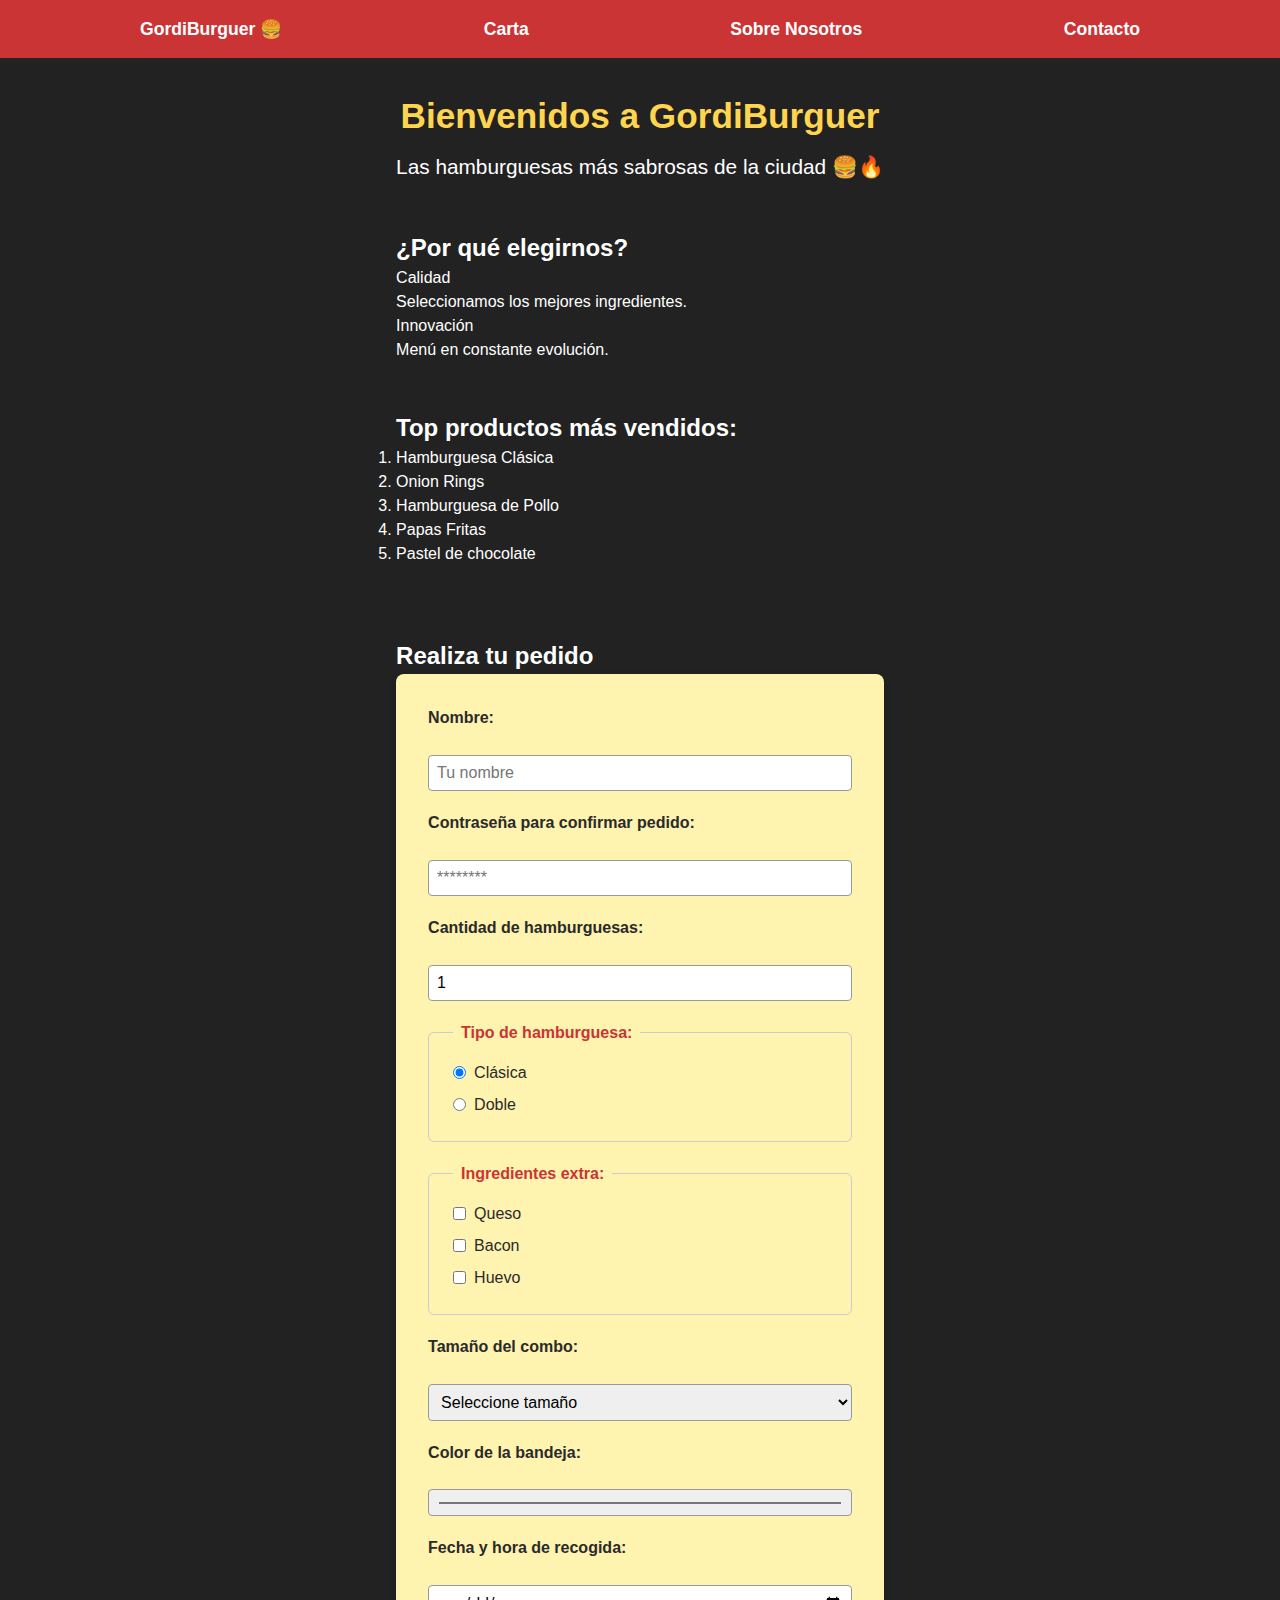
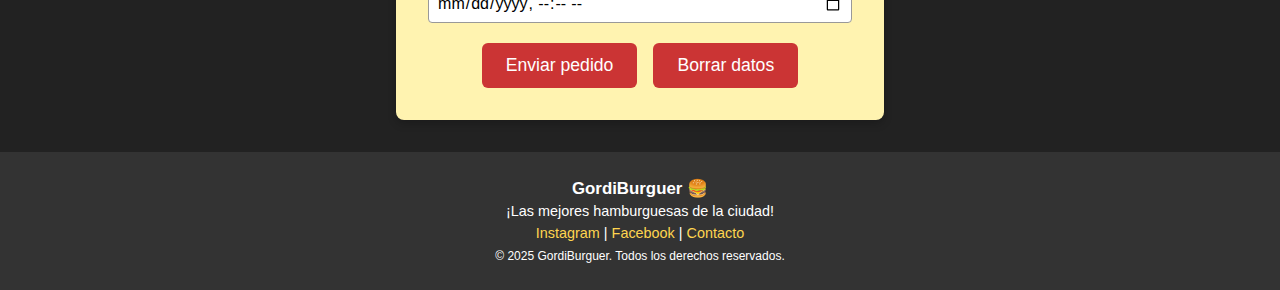
<file: index.html>
<!DOCTYPE html>
<html lang="en">
<head>
    <meta charset="UTF-8">
    <meta name="viewport" content="width=device-width, initial-scale=1.0">
    <title>GordiBurguer</title>
    <link rel="stylesheet" href="css/styless.css">
    <script src="js/main.js" defer></script>
</head>
<body>
    <header>
    <nav>
        <a href="./index.html">GordiBurguer 🍔</a>
        <a href="./carta.html">Carta</a>
        <a href="./sobre-nosotros.html">Sobre Nosotros</a>
        <a href="./contacto.html">Contacto</a>
    </nav>
    </header>

    <main>
        <section class="welcome-section">
            <h2>Bienvenidos a GordiBurguer</h2>
            <p>Las hamburguesas más sabrosas de la ciudad 🍔🔥</p>
        </section>

        <section>
            <h2>¿Por qué elegirnos?</h2>
            <dl>
                <dt>Calidad</dt>
                <dd>Seleccionamos los mejores ingredientes.</dd>
                <dt>Innovación</dt>
                <dd>Menú en constante evolución.</dd>
            </dl>
        </section>

        <br><br>

        <section>
            <h2>Top productos más vendidos:</h2>
            <ol>
                <li>Hamburguesa Clásica</li>
                <li>Onion Rings</li>
                <li>Hamburguesa de Pollo</li>
                <li>Papas Fritas</li>
                <li>Pastel de chocolate</li>
            </ol>
        </section>

        <br><br><br>

        <section class="order-section">
            <h2>Realiza tu pedido</h2>

            <form id="formPedido" novalidate>
                <label for="nombre">Nombre:</label>
                <input type="text" id="nombre" name="nombre" maxlength="50" required placeholder="Tu nombre" />

                <label for="clave">Contraseña para confirmar pedido:</label>
                <input type="password" id="clave" name="clave" required placeholder="********" />

                <label for="cantidad">Cantidad de hamburguesas:</label>
                <input type="number" id="cantidad" name="cantidad" min="1" max="20" step="1" required value="1" />

                <fieldset>
                    <legend>Tipo de hamburguesa:</legend>
                    <label><input type="radio" id="clasica" name="tipo" value="Clásica" checked /> Clásica</label>
                    <label><input type="radio" id="doble" name="tipo" value="Doble" /> Doble</label>
                </fieldset>

                <fieldset>
                    <legend>Ingredientes extra:</legend>
                    <label><input type="checkbox" id="queso" name="extras" value="Queso" /> Queso</label>
                    <label><input type="checkbox" id="bacon" name="extras" value="Bacon" /> Bacon</label>
                    <label><input type="checkbox" id="huevo" name="extras" value="Huevo" /> Huevo</label>
                </fieldset>

                <label for="combo">Tamaño del combo:</label>
                <select id="combo" name="combo" required>
                    <option value="" disabled selected>Seleccione tamaño</option>
                    <option value="Pequeño">Pequeño</option>
                    <option value="Mediano">Mediano</option>
                    <option value="Grande">Grande</option>
                    <option value="Familiar">Familiar</option>
                    <option value="Gigante">Gigante</option>
                </select>

                <label for="color_bandeja">Color de la bandeja:</label>
                <input type="color" id="color_bandeja" name="color_bandeja" value="#cb3434" />

                <label for="fecha_hora">Fecha y hora de recogida:</label>
                <input type="datetime-local" id="fecha_hora" name="fecha_hora" required />

                <div class="buttons">
                    <button type="submit">Enviar pedido</button>
                    <button type="reset">Borrar datos</button>
                </div>
            </form>
        </section>
    </main>

    <footer>
    <div>
        <h3>GordiBurguer 🍔</h3>
        <p>¡Las mejores hamburguesas de la ciudad!</p>
        <p>
        <a href="https://www.instagram.com/" target="_blank">Instagram</a> |
        <a href="https://www.facebook.com/" target="_blank">Facebook</a> |
        <a href="mailto:contacto@gordiburguer.com">Contacto</a>
        </p>
        <small>&copy; 2025 GordiBurguer. Todos los derechos reservados.</small>
    </div>
    </footer>
</body>
</html>
</file>
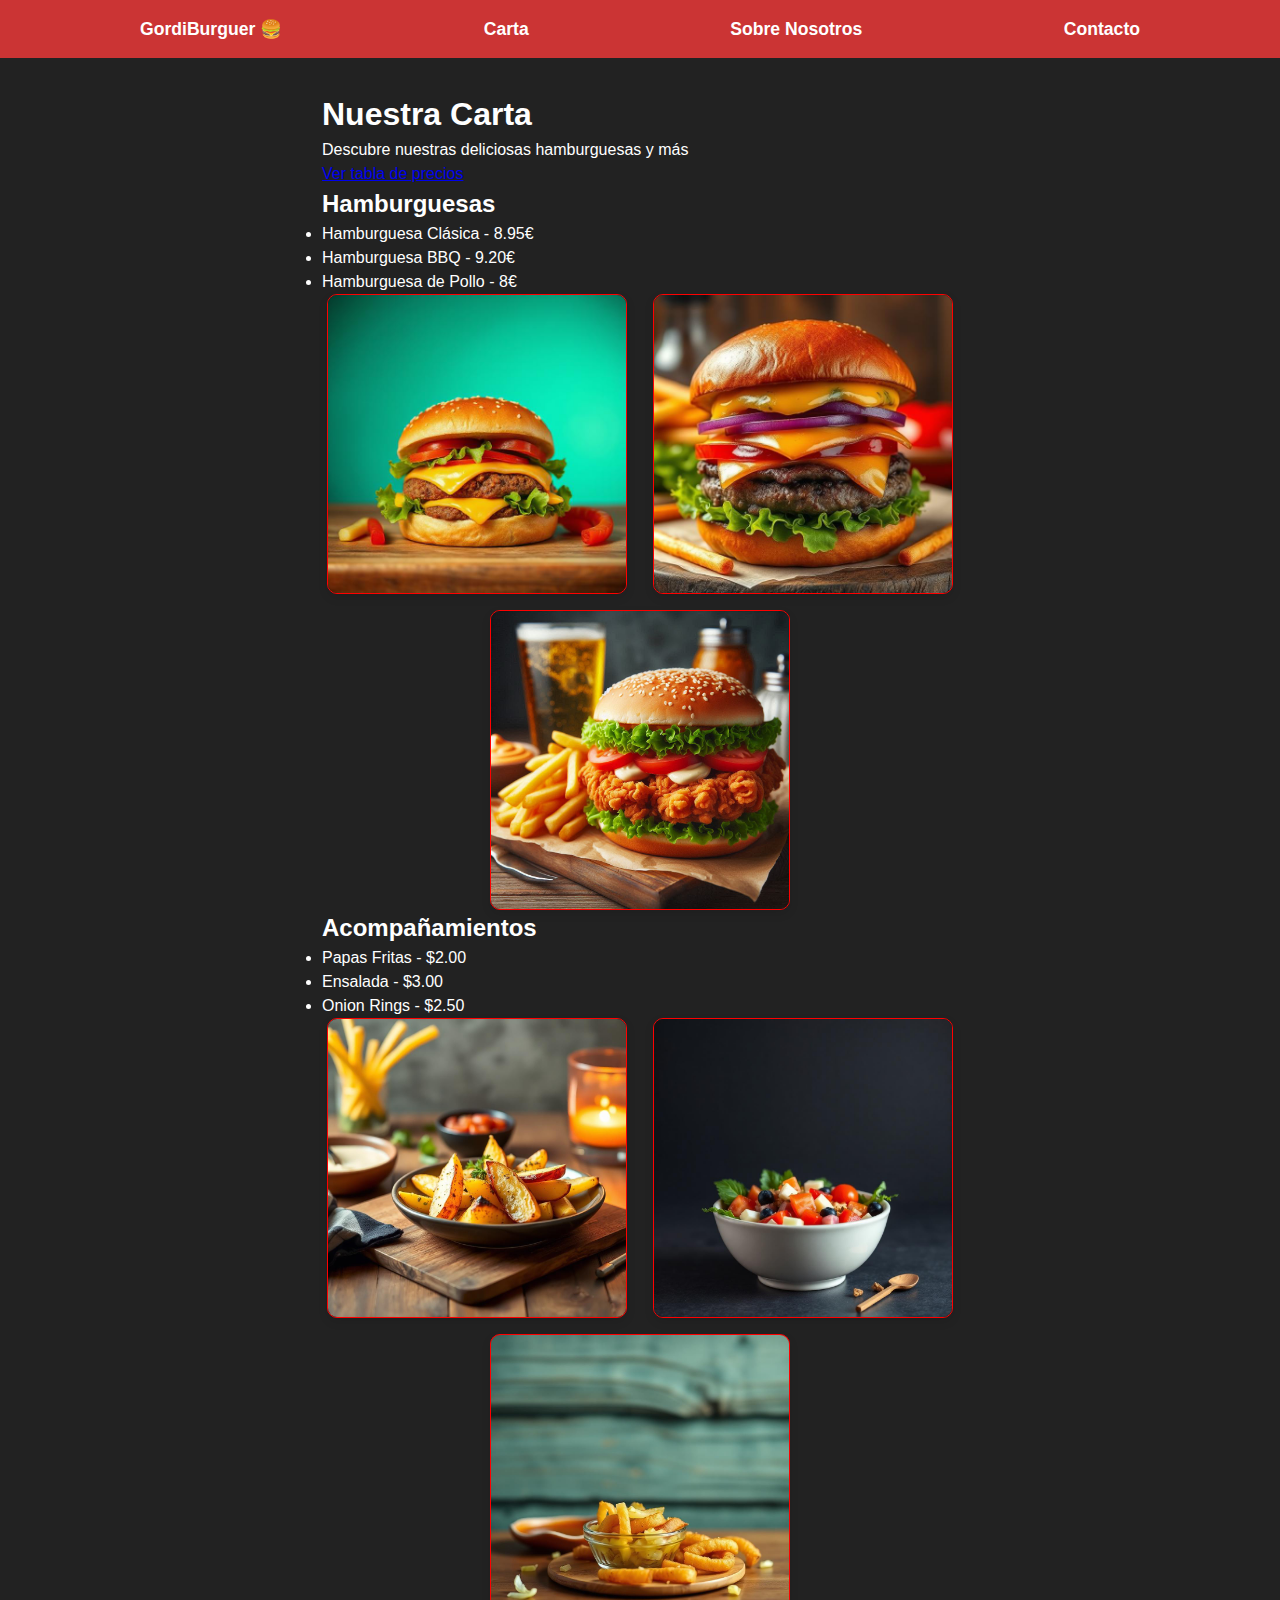
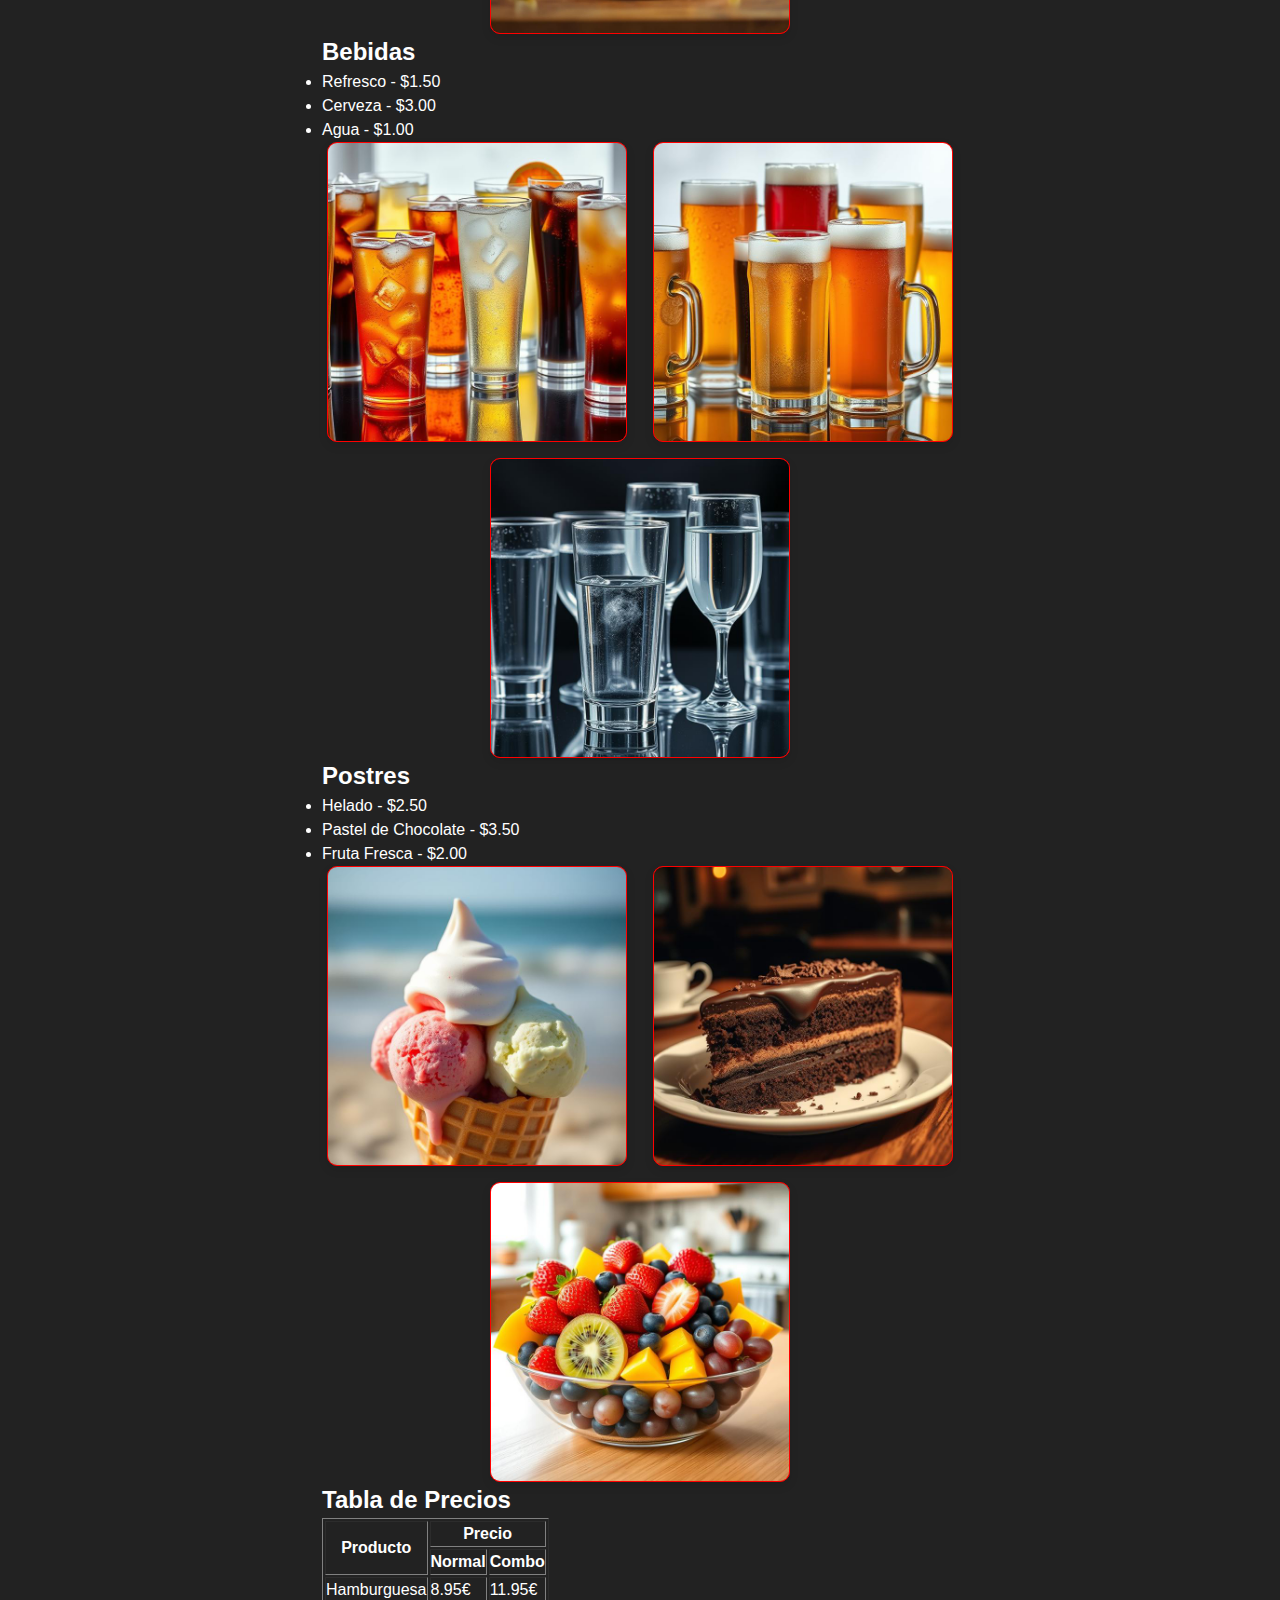
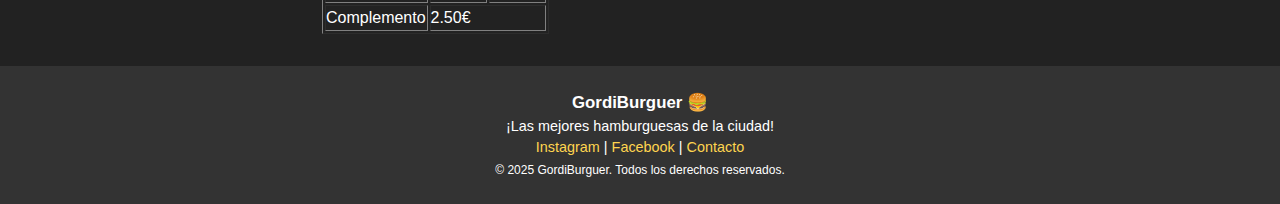
<file: carta.html>
<!DOCTYPE html>
<html lang="en">
<head>
    <meta charset="UTF-8">
    <meta name="viewport" content="width=device-width, initial-scale=1.0">
    <title>Carta</title>
    <link rel="stylesheet" href="css/styless.css">
    <link rel="stylesheet" href="css/carta.css">
    <script src="js/main.js" defer></script>
</head>
<body>
    <header>
    <nav>
        <a href="./index.html">GordiBurguer 🍔</a>
        <a href="./carta.html">Carta</a>
        <a href="./sobre-nosotros.html">Sobre Nosotros</a>
        <a href="./contacto.html">Contacto</a>
    </nav>
    </header>
    <!-- Aquí va el contenido principal de la página -->
    <main>
        <h1>Nuestra Carta</h1>
        <p>Descubre nuestras deliciosas hamburguesas y más</p>
        <a href="#tabla-precios">Ver tabla de precios</a>
        <section>
            <h2>Hamburguesas</h2>
            <ul>
                <li>Hamburguesa Clásica - 8.95€</li>
                <li>Hamburguesa BBQ - 9.20€</li>
                <li>Hamburguesa de Pollo - 8€</li>
            </ul>
            <div class="img-container">
                <img src="assets/img/hamburguesa_queso.jpg" alt="Hamburguesa Clásica">
                <img src="assets/img/hamburguesa_barbacoa.jpg" alt="Hamburguesa BBQ">
                <img src="assets/img/hamburguesa_pollo_frito.jpeg" alt="Hamburguesa de Pollo ">
            </div>
        </section>
        <section>
            <h2>Acompañamientos</h2>
            <ul>
                <li>Papas Fritas - $2.00</li>
                <li>Ensalada - $3.00</li>
                <li>Onion Rings - $2.50</li>
            </ul>
            <div class="img-container">
                <img src="assets/img/patatas.png" alt="Papas Fritas">
                <img src="assets/img/ensalada.png" alt="Ensalada">
                <img src="assets/img/onion_rings.png" alt="Onion Rings">
        </section>
        <section>
            <h2>Bebidas</h2>
            <ul>
                <li>Refresco - $1.50</li>
                <li>Cerveza - $3.00</li>
                <li>Agua - $1.00</li>
            </ul>
            <div class="img-container">
                <img src="assets/img/sodas.jpg" alt="Refresco">
                <img src="assets/img/beers.jpg" alt="Cerveza">
                <img src="assets/img/water.jpg" alt="Agua">
        </section>
        <section>
            <h2>Postres</h2>
            <ul>
                <li>Helado - $2.50</li>
                <li>Pastel de Chocolate - $3.50</li>
                <li>Fruta Fresca - $2.00</li>
            </ul>
            <div class="img-container">
                <img src="assets/img/ice_cream.jpg" alt="Helado">
                <img src="assets/img/chocolate_cake.jpg" alt="Pastel de Chocolate">
                <img src="assets/img/fruit.jpg" alt="Fruta Fresca">
            </div>
        </section>


        <section>
            <h2 id="tabla-precios">Tabla de Precios</h2>
            <table border="1">
                <tr>
                <th rowspan="2">Producto</th>
                <th colspan="2">Precio</th>
                </tr>
                <tr>
                <th>Normal</th>
                <th>Combo</th>
                </tr>
                <tr>
                <td>Hamburguesa</td>
                <td>8.95€</td>
                <td>11.95€</td>
                </tr>
                <tr>
                <td>Complemento</td>
                <td colspan="2">2.50€</td>
                </tr>
            </table>
        </section>

    </main>
<footer>
  <div>
    <h3>GordiBurguer 🍔</h3>
    <p>¡Las mejores hamburguesas de la ciudad!</p>
    <p>
      <a href="https://www.instagram.com/" target="_blank">Instagram</a> |
      <a href="https://www.facebook.com/" target="_blank">Facebook</a> |
      <a href="mailto:contacto@gordiburguer.com">Contacto</a>
    </p>
    <small>&copy; 2025 GordiBurguer. Todos los derechos reservados.</small>
  </div>
</footer></body>
</html>
</file>
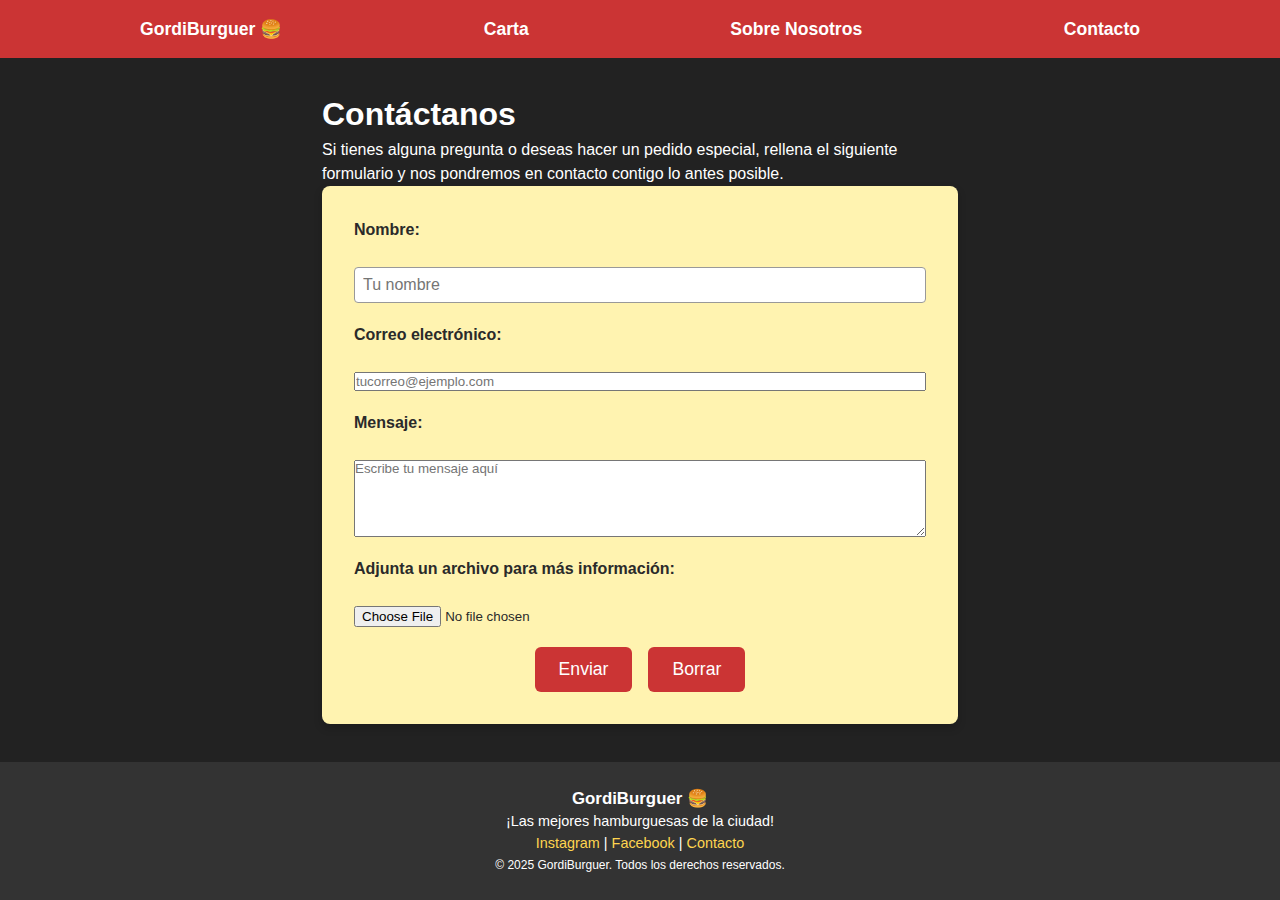
<file: contacto.html>
<!DOCTYPE html>
<html lang="en">
  <head>
    <meta charset="UTF-8" />
    <meta name="viewport" content="width=device-width, initial-scale=1.0" />
    <title>Contrata con Nosotros</title>
    <link rel="stylesheet" href="css/styless.css" />
    <script src="js/main.js" defer></script>
  </head>
  <body>
    <header>
    <nav>
        <a href="./index.html">GordiBurguer 🍔</a>
        <a href="./carta.html">Carta</a>
        <a href="./sobre-nosotros.html">Sobre Nosotros</a>
        <a href="./contacto.html">Contacto</a>
    </nav>
    </header>
    <main>
      <h1>Contáctanos</h1>
      <p>Si tienes alguna pregunta o deseas hacer un pedido especial, rellena el siguiente formulario y nos pondremos en contacto contigo lo antes posible.</p>
      
      <form id="formContacto" autocomplete="off">
        <label for="nombre">Nombre:</label>
        <input type="text" id="nombre" name="nombre" maxlength="50" required placeholder="Tu nombre" />

        <label for="email">Correo electrónico:</label>
        <input type="email" id="email" name="email" maxlength="80" required placeholder="tucorreo@ejemplo.com" />

        <label for="mensaje">Mensaje:</label>
        <textarea id="mensaje" name="mensaje" rows="5" maxlength="500" required placeholder="Escribe tu mensaje aquí"></textarea>

        <label for="archivo">Adjunta un archivo para más información:</label>
        <input type="file" id="archivo" name="archivo" />

        <div class="buttons">
          <button type="submit" onclick="event.preventDefault();alert('¡Mensaje no enviado (demo)!');">Enviar</button>
          <button type="reset">Borrar</button>
        </div>
      </form>
    </main>

<footer>
  <div>
    <h3>GordiBurguer 🍔</h3>
    <p>¡Las mejores hamburguesas de la ciudad!</p>
    <p>
      <a href="https://www.instagram.com/" target="_blank">Instagram</a> |
      <a href="https://www.facebook.com/" target="_blank">Facebook</a> |
      <a href="mailto:contacto@gordiburguer.com">Contacto</a>
    </p>
    <small>&copy; 2025 GordiBurguer. Todos los derechos reservados.</small>
  </div>
</footer>  </body>
</html>
</file>
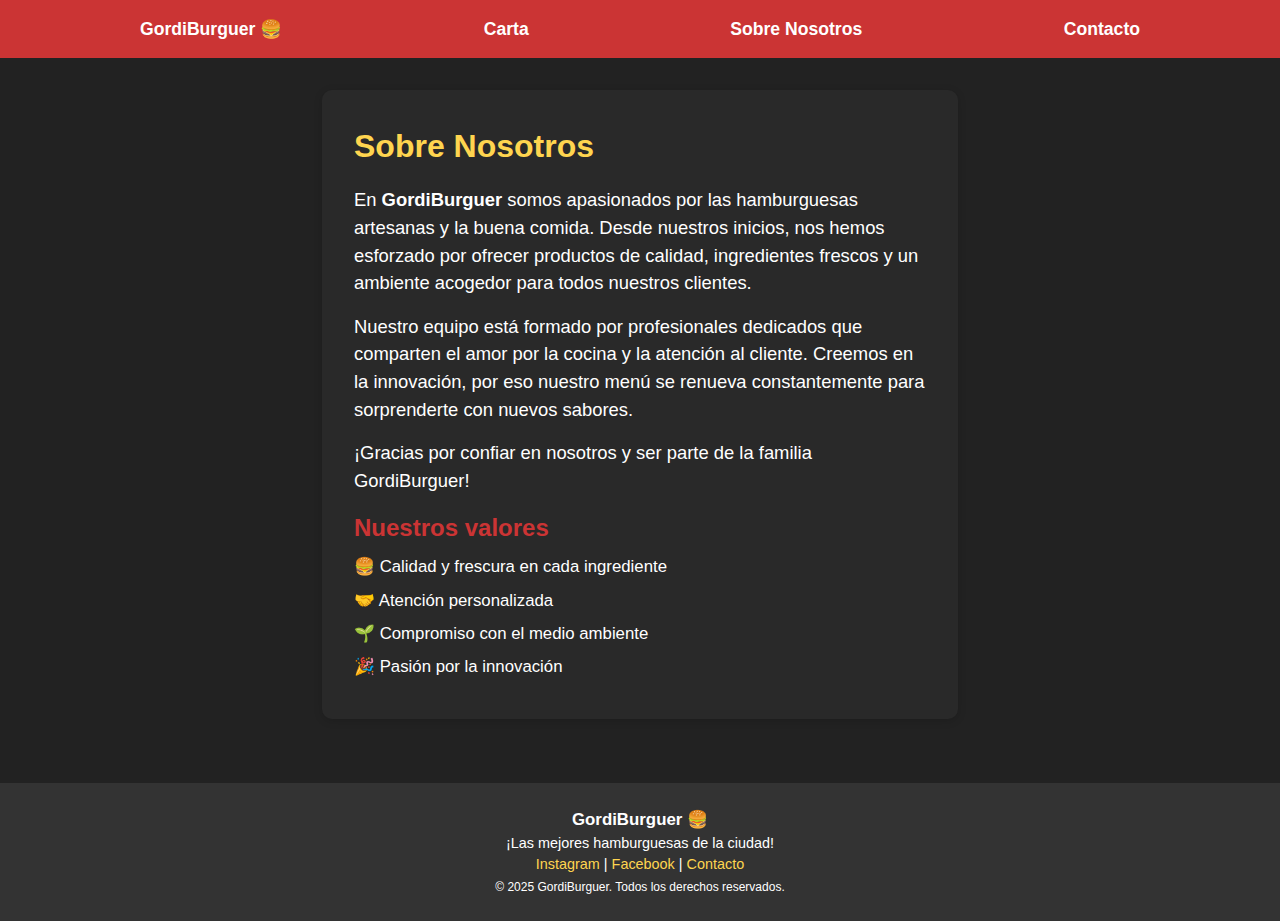
<file: sobre-nosotros.html>
<!DOCTYPE html>
<html lang="es">
  <head>
    <meta http-equiv="X-UA-Compatible" content="IE=edge" />
    <meta charset="UTF-8" />
    <meta name="viewport" content="width=device-width, initial-scale=1.0" />
    <title>Sobre Nosotros | GordiBurguer</title>
    <link rel="stylesheet" href="css/styless.css" />
    <link rel="stylesheet" href="css/about.css" />
    <script src="js/main.js" defer></script>
  </head>
  <body>
    <header>
    <nav>
        <a href="./index.html">GordiBurguer 🍔</a>
        <a href="./carta.html">Carta</a>
        <a href="./sobre-nosotros.html">Sobre Nosotros</a>
        <a href="./contacto.html">Contacto</a>
    </nav>
    </header>
    <main>
      <section class="about-section">
        <h1>Sobre Nosotros</h1>
        <p>
          En <strong>GordiBurguer</strong> somos apasionados por las hamburguesas artesanas y la buena comida. 
          Desde nuestros inicios, nos hemos esforzado por ofrecer productos de calidad, ingredientes frescos y un ambiente acogedor para todos nuestros clientes.
        </p>
        <p>
          Nuestro equipo está formado por profesionales dedicados que comparten el amor por la cocina y la atención al cliente. 
          Creemos en la innovación, por eso nuestro menú se renueva constantemente para sorprenderte con nuevos sabores.
        </p>
        <p>
          ¡Gracias por confiar en nosotros y ser parte de la familia GordiBurguer!
        </p>
        <div class="about-values">
          <h2>Nuestros valores</h2>
          <ul>
            <li>🍔 Calidad y frescura en cada ingrediente</li>
            <li>🤝 Atención personalizada</li>
            <li>🌱 Compromiso con el medio ambiente</li>
            <li>🎉 Pasión por la innovación</li>
          </ul>
        </div>
      </section>
    </main>

<footer>
  <div>
    <h3>GordiBurguer 🍔</h3>
    <p>¡Las mejores hamburguesas de la ciudad!</p>
    <p>
      <a href="https://www.instagram.com/" target="_blank">Instagram</a> |
      <a href="https://www.facebook.com/" target="_blank">Facebook</a> |
      <a href="mailto:contacto@gordiburguer.com">Contacto</a>
    </p>
    <small>&copy; 2025 GordiBurguer. Todos los derechos reservados.</small>
  </div>
</footer>  </body>
</html>
</file>
<file: css/carta.css>
.img-container {
    display: flex;
    gap:1rem;
    flex-wrap: wrap;
    justify-content: space-around;
    align-items: center;
}

.img-container img {
    max-width: 100%;
    height: auto;
    object-fit: cover;
    border-radius: 10px;
    box-shadow:0 4px 10px rgba(0, 0, 0, 0.1);
    width:300px; /*tamaño a escoger*/
    transition: trnasform 0.3s ease;
    background-color: red;
    border: 1px solid red;
    display: flex;
    justify-content: center;
    align-items: center;
}
.img-container img:hover {
    transform: scale(1.05);
}
</file>
<file: css/about.css>
.about-section {
    background: #292929;
    border-radius: 10px;
    padding: 2rem;
    margin-bottom: 2rem;
    box-shadow: 0 2px 8px rgba(0,0,0,0.15);
}
.about-section h1 {
    color: #ffd54f;
    margin-bottom: 1rem;
}
.about-section p {
    margin-bottom: 1rem;
    font-size: 1.15rem;
}
.about-values h2 {
    color: #cb3434;
    margin-bottom: 0.5rem;
}
.about-values ul {
    list-style: none;
    padding-left: 0;
}
.about-values li {
    margin-bottom: 0.5rem;
    font-size: 1.05rem;
    display: flex;
    align-items: center;
    gap: 0.5rem;
}
</file>
<file: css/styless.css>
/* Reset y base */
* {
    font-family: Arial, Helvetica, sans-serif;
    margin: 0;
    padding: 0;
    box-sizing: border-box;
}

body {
    background-color: #222;
    color: #fff;
    line-height: 1.5;
    min-height: 100vh;
    display: flex;
    flex-direction: column;
}

header {
  display: flex;
  justify-content: center; /* Centra el nav dentro del header */
  background-color: #cb3434;
  padding: 1rem 2rem;
}

nav {
  display: flex;
  justify-content: space-between; /* Espacia los <a> uniformemente */
  width: 100%; /* Ocupa todo el ancho del header */
  max-width: 1000px; /* Opcional: limita el ancho para pantallas grandes */
  gap: 1rem; /* Espacio entre elementos, opcional */
}

nav a {
  color: #fff;
  text-decoration: none;
  font-weight: bold;
  font-size: 1.1rem;
  transition: color 0.3s ease;
}

nav a:hover,
nav a:focus {
    color: #ffd54f;
    outline: none;
}

/* Main */
main {
    flex: 1;
    padding: 2rem;
    max-width: 700px;
    margin: 0 auto;
}

.welcome-section {
    text-align: center;
    margin-bottom: 3rem;
}

.welcome-section h2 {
    font-size: 2.2rem;
    margin-bottom: 0.5rem;
    color: #ffd54f;
}

.welcome-section p {
    font-size: 1.3rem;
}

/* Form */
form {
    background-color: #fff3b0;
    color: #2a2a2a;
    padding: 2rem;
    border-radius: 8px;
    box-shadow: 0 4px 8px rgba(0,0,0,0.2);
    display: flex;
    flex-direction: column;
    gap: 1.25rem;
}

label {
    font-weight: 600;
    margin-bottom: 0.3rem;
    display: block;
}

input[type="text"],
input[type="password"],
input[type="number"],
input[type="color"],
input[type="datetime-local"],
select {
    width: 100%;
    padding: 0.5rem;
    font-size: 1rem;
    border: 1px solid #999;
    border-radius: 4px;
    transition: border-color 0.3s ease;
}

input[type="text"]:focus,
input[type="password"]:focus,
input[type="number"]:focus,
input[type="color"]:focus,
input[type="datetime-local"]:focus,
select:focus {
    border-color: #cb3434;
    outline: none;
}

fieldset {
    border: 1px solid #ccc;
    padding: 1rem 1.5rem;
    border-radius: 6px;
}

legend {
    font-weight: 700;
    padding: 0 0.5rem;
    color: #cb3434;
}

fieldset label {
    font-weight: normal;
    margin-bottom: 0.5rem;
    display: flex;
    align-items: center;
    gap: 0.5rem;
}

/* Botones */
.buttons {
    display: flex;
    gap: 1rem;
    justify-content: center;
}

button {
    background-color: #cb3434;
    color: white;
    border: none;
    padding: 0.75rem 1.5rem;
    font-size: 1.1rem;
    border-radius: 6px;
    cursor: pointer;
    transition: background-color 0.3s ease;
}

button:hover,
button:focus {
    background-color: #9f2a2a;
    outline: none;
}

/* Footer */
footer {
    background-color: #333;
    color: #fff;
    padding: 1.5rem 2rem;
    text-align: center;
    font-size: 0.9rem;
}

footer a {
    color: #ffd54f;
    text-decoration: none;
}

footer a:hover,
footer a:focus {
    text-decoration: underline;
}

/* Responsive */
@media (max-width: 480px) {
    main {
        padding: 1rem;
        max-width: 100%;
    }

    .nav-list {
        flex-direction: column;
        gap: 0.7rem;
    }
}
</file>
